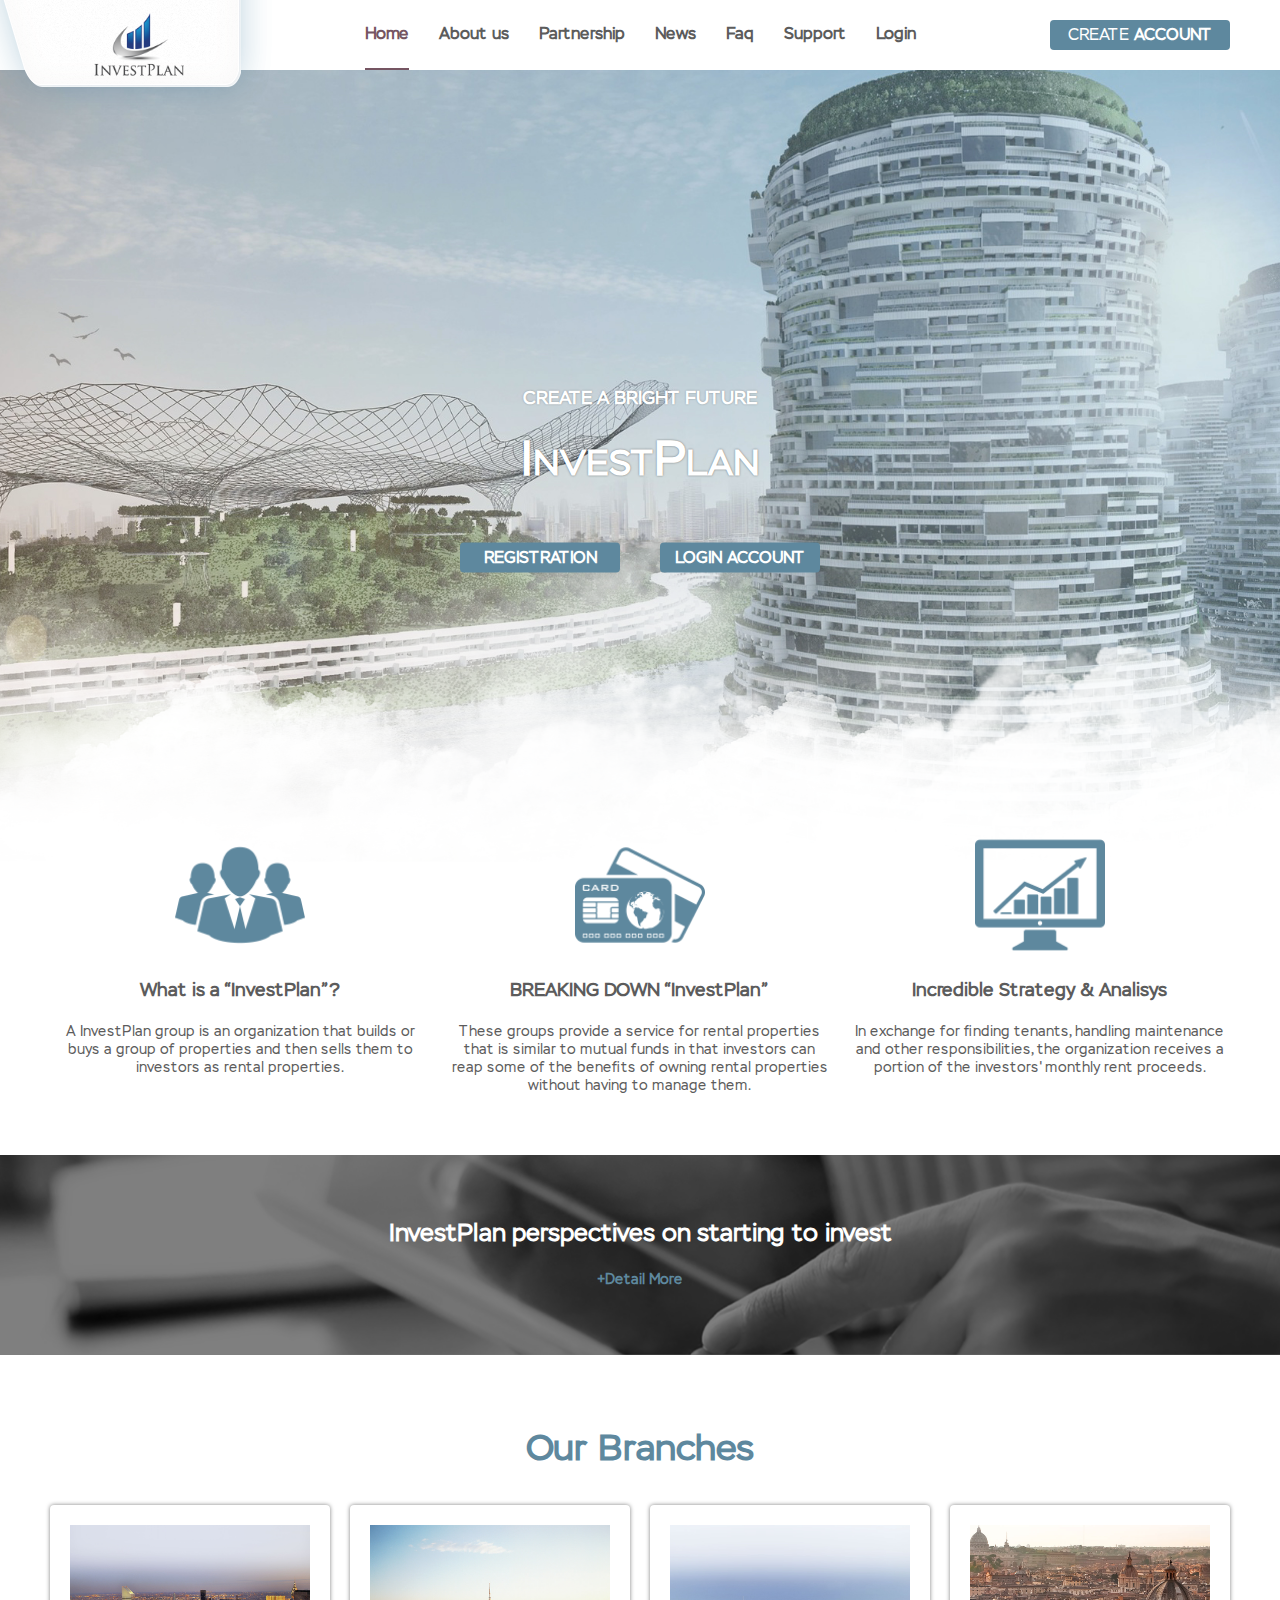
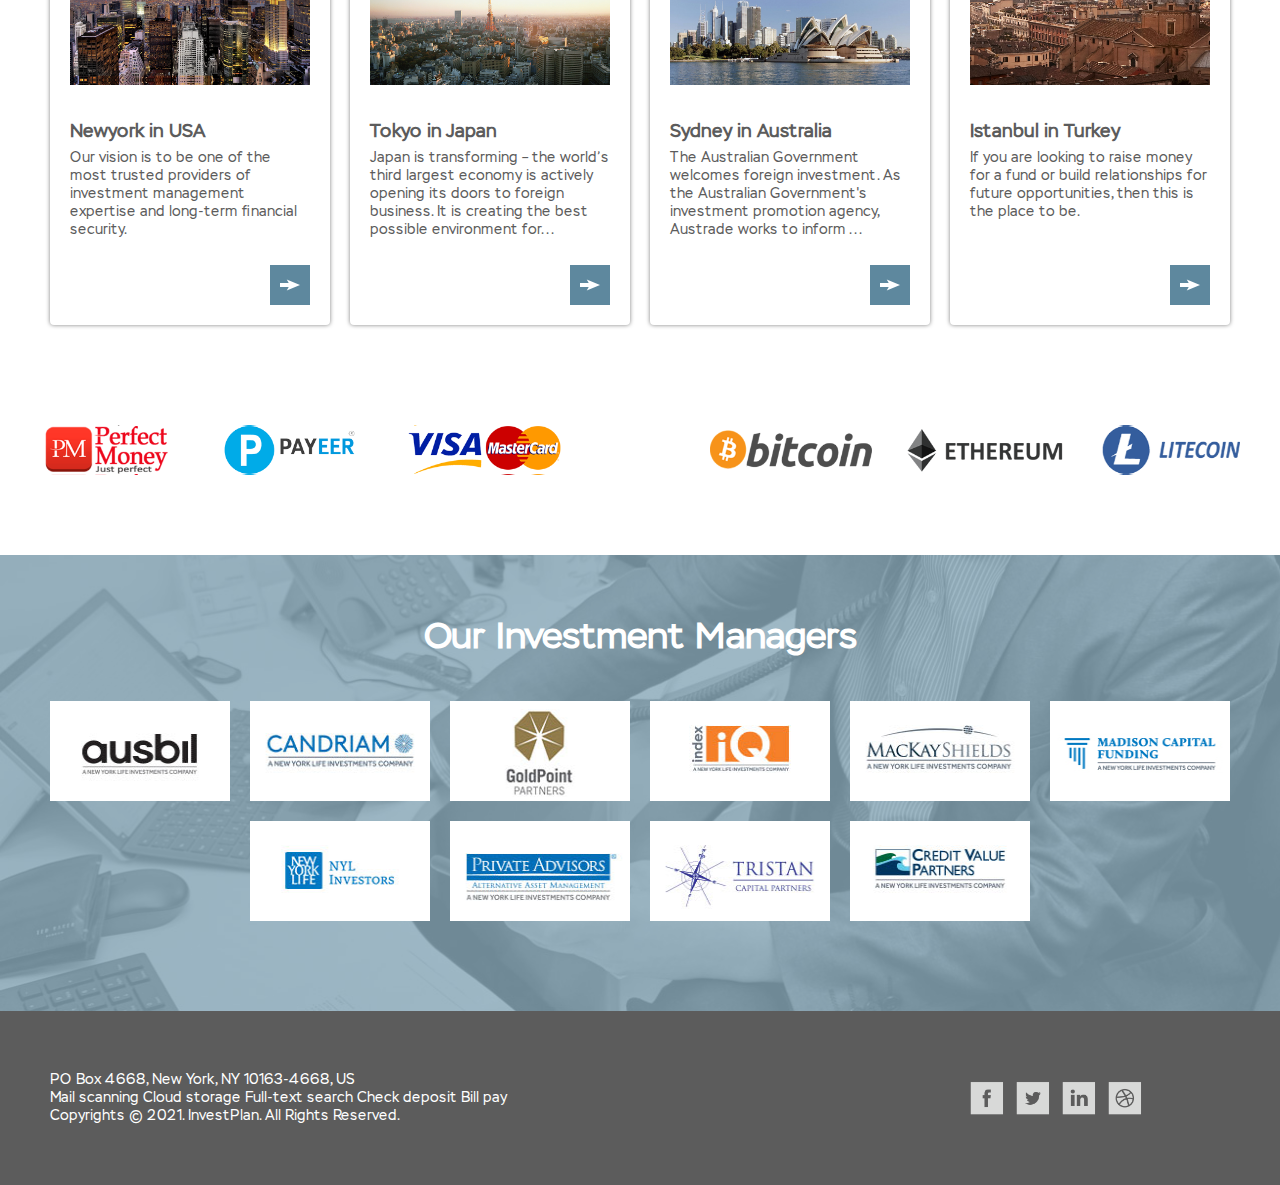
<file: index.html>
<!DOCTYPE html>
<html lang="en">
<head>
    <meta charset="UTF-8">
    <!--<meta name="viewport" content="width=device-width, initial-scale=1.0">-->
    <title>InvestPlan - main</title>
    <link rel="stylesheet" href="./css/common.css">
    <link rel="stylesheet" href="./css/index.css">
</head>
<body>
    <header>
        <div class="wrap">
            <div class="logo">
                <a href="./index.html">
                    <img src="./img/gI_124266_InvestPlan Logo.png" alt="logoImage">
                </a>
            </div>
            <nav>
                <ul>
                    <li class="active"><a href="./index.html">Home</a></li>
                    <li><a href="./about.html">About us</a></li>
                    <li><a href="./partnership.html">Partnership</a></li>
                    <li><a href="./news.html">News</a></li>
                    <li><a href="./faq.html">Faq</a></li>
                    <li><a href="./support.html">Support</a></li>
                    <li><a href="./login.html">Login</a></li>
                </ul>
            </nav>
            <div class="btn">
                <a href="./register.html">Create&nbsp;<span>Account</span></a>
            </div>
        </div>
    </header>
    <section id="sec_01">
        <div class="cloud">
            <div class="title_group">
                <p>CREATE A BRIGHT FUTURE</p>
                <h1><span>I</span>nvest<span>P</span>lan</h1>
                <ul>
                    <li><a href="">registration</a></li>
                    <li><a href="">login account</a></li>
                </ul>
            </div>
        </div>
    </section>
    <section id="sec_02">
        <div class="wrap">
            <div class="cont_box">
                <div class="img_part"></div>
                <h3>What is a “InvestPlan”?</h3>
                <p>A InvestPlan group is an organization that builds or buys a group of properties and then sells them to investors as rental properties.</p>
            </div>
            <div class="cont_box">
                <div class="img_part"></div>
                <h3>BREAKING DOWN “InvestPlan”</h3>
                <p>These groups provide a service for rental properties that is similar to mutual funds in that investors can reap some of the benefits of owning rental properties without having to manage them.</p>
            </div>
            <div class="cont_box">
                <div class="img_part"></div>
                <h3>Incredible Strategy & Analisys</h3>
                <p>In exchange for finding tenants, handling maintenance and other responsibilities, the organization receives a portion of the investors' monthly rent proceeds.</p>
            </div>
        </div>
    </section>
    <section id="sec_03">
        <div class="dark">
            <div class="table_center">
                <h2>InvestPlan perspectives on starting to invest</h2>
                <a href="#">+Detail More</a>
            </div>
        </div>
    </section>

    <section id="sec_04">
        <div class="wrap">
            <div class="title">
                <h2>our branches</h2>
            </div>
            <div class="cont">
                <div class="cont_box">
                    <div class="img_part"><div class="photo"></div></div>
                    <h3>Newyork in USA</h3>
                    <p>Our vision is to be one of the most trusted providers of investment management expertise and long-term financial security.</p>
                    <a href=""><img src="./img/arrow_right.svg" alt="링크바로가기"></a>
                </div>
                <div class="cont_box">
                    <div class="img_part"><div class="photo"></div></div>
                    <h3>Tokyo in Japan</h3>
                    <p>Japan is transforming – the world’s third largest economy is actively opening its doors to foreign business. It is creating the best possible environment for...</p>
                    <a href=""><img src="./img/arrow_right.svg" alt="링크바로가기"></a>
                </div>
                <div class="cont_box">
                    <div class="img_part"><div class="photo"></div></div>
                    <h3>Sydney in Australia</h3>
                    <p>The Australian Government welcomes foreign investment. As the Australian Government's investment promotion agency, Austrade works to inform ...</p>
                    <a href=""><img src="./img/arrow_right.svg" alt="링크바로가기"></a>
                </div>
                <div class="cont_box">
                    <div class="img_part"><div class="photo"></div></div>
                    <h3>Istanbul in Turkey</h3>
                    <p>If you are looking to raise money for a fund or build relationships for future opportunities, then this is the place to be.</p>
                    <a href=""><img src="./img/arrow_right.svg" alt="링크바로가기"></a>
                </div>
            </div>
            <div class="pay"></div>
        </div>
    </section>


    <section id="sec_05">
        <div class="blue_bg">
            <div class="wrap">
                <div class="title">
                    <h2>Our Investment Managers</h2>
                </div>
                <div class="cont">
                    <ul>
                        <li><a href="#"><img src="./img/managers/m_01.jpg" alt=""></a></li>
                        <li><a href="#"><img src="./img/managers/m_02.jpg" alt=""></a></li>
                        <li><a href="#"><img src="./img/managers/m_03.jpg" alt=""></a></li>
                        <li><a href="#"><img src="./img/managers/m_04.jpg" alt=""></a></li>
                        <li><a href="#"><img src="./img/managers/m_05.jpg" alt=""></a></li>
                        <li><a href="#"><img src="./img/managers/m_06.jpg" alt=""></a></li>
                        <li><a href="#"><img src="./img/managers/m_07.jpg" alt=""></a></li>
                        <li><a href="#"><img src="./img/managers/m_08.jpg" alt=""></a></li>
                        <li><a href="#"><img src="./img/managers/m_09.jpg" alt=""></a></li>
                        <li><a href="#"><img src="./img/managers/m_10.jpg" alt=""></a></li>
                    </ul>
                </div>
            </div>
        </div>
    </section>
    <footer>
        <div class="wrap">
            <div class="info">
                <p>PO Box 4668, New York, NY 10163-4668, US</p>
                <p>Mail scanning Cloud storage Full-text search Check deposit Bill pay</p>
                <p>Copyrights © 2021. InvestPlan. All Rights Reserved.</p>

            </div>
            <div class="sns">
                <ul>
                    <li><a href=""><img src="./img/sns/iconfinder_facebook_square_gray_107118.png" alt="facebook"></a></li>
                    <li><a href=""><img src="./img/sns/iconfinder_twitter_square_gray_107067.png" alt="twitter"></a></li>
                    <li><a href=""><img src="./img/sns/iconfinder_linkedin_square_gray_107090.png" alt="linkedin"></a></li>
                    <li><a href=""><img src="./img/sns/iconfinder_dribbble_square_gray_107127.png" alt="dribble"></a></li>
                </ul>
            </div>
        </div>
    </footer>
</body>
</html>
</file>
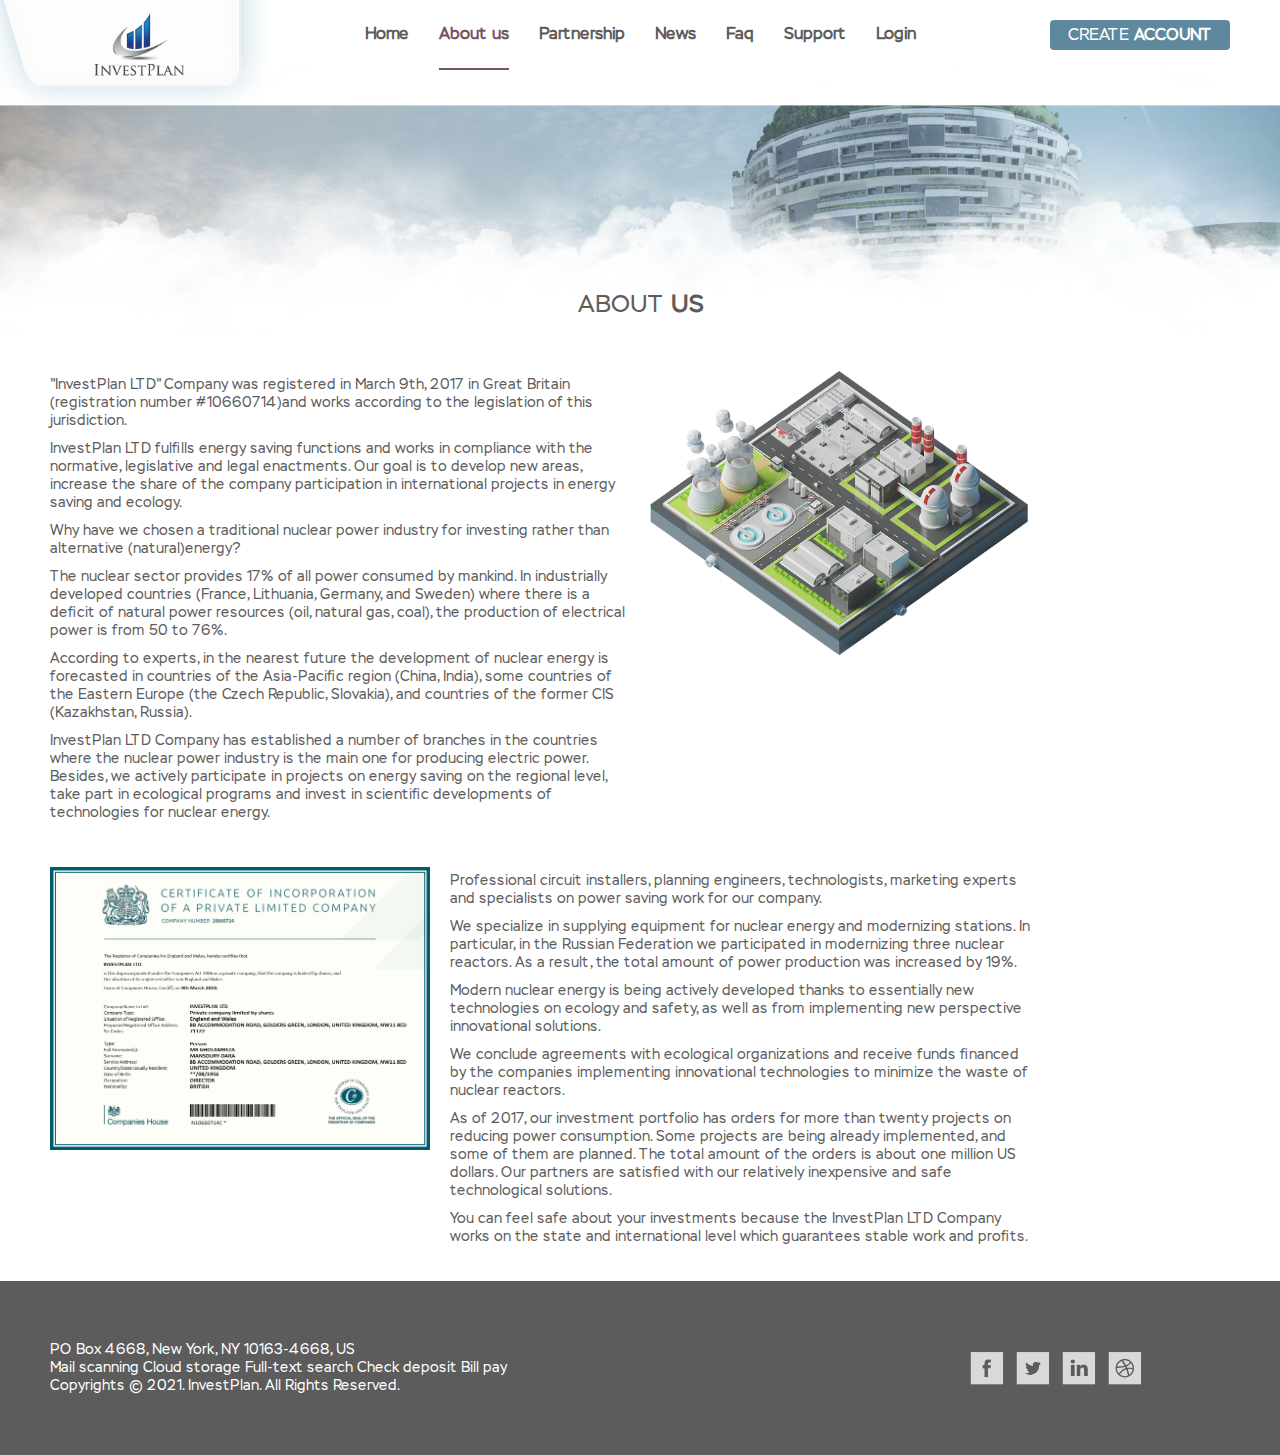
<file: about.html>
<!DOCTYPE html>
<html lang="en">
<head>
    <meta charset="UTF-8">
    <meta name="viewport" content="width=device-width, initial-scale=1.0">
    <title>InvestPlan - About</title>
    <link rel="stylesheet" href="./css/common.css">
    <link rel="stylesheet" href="./css/about.css">
</head>
<body>
    <header>
        <div class="wrap">
            <div class="logo">
                <a href="./index.html">
                    <img src="./img/gI_124266_InvestPlan Logo.png" alt="logoImage">
                </a>
            </div>
            <nav>
                <ul>
                    <li><a href="./index.html">Home</a></li>
                    <li class="active"><a href="./about.html">About us</a></li>
                    <li><a href="./partnership.html">Partnership</a></li>
                    <li><a href="./news.html">News</a></li>
                    <li><a href="./faq.html">Faq</a></li>
                    <li><a href="./support.html">Support</a></li>
                    <li><a href="./login.html">Login</a></li>
                </ul>
            </nav>
            <div class="btn">
                <a href="./register.html">Create&nbsp;<span>Account</span></a>
            </div>
        </div>
    </header>

    <section id="sub_bg">
        <div class="cloud"></div>
    </section>

    <section id="about_cont"><!--margin-top:-60px line-height 1.2-->
        <div class="wrap">
            <div class="title">
                <p>about&nbsp;<span>us</span></p>
            </div>
            <div class="content_01">
                <div class="box">
                    <p>"InvestPlan LTD" Company was registered in March 9th, 2017 in Great Britain (registration number #10660714)and works according to the legislation of this jurisdiction.</p>
                    <p>InvestPlan LTD fulfills energy saving functions and works in compliance with the normative, legislative and legal enactments. Our goal is to develop new areas, increase the share of the company participation in international projects in energy saving and ecology.</p>
                    <p>Why have we chosen a traditional nuclear power industry for investing rather than alternative (natural)energy?</p>
                    <p>The nuclear sector provides 17% of all power consumed by mankind. In industrially developed countries (France, Lithuania, Germany, and Sweden) where there is a deficit of natural power resources (oil, natural gas, coal), the production of electrical power is from 50 to 76%.</p>
                    <p>According to experts, in the nearest future the development of nuclear energy is forecasted in countries of the Asia-Pacific region (China, India), some countries of the Eastern Europe (the Czech Republic, Slovakia), and countries of the former CIS (Kazakhstan, Russia).</p>
                    <p>InvestPlan LTD Company has established a number of branches in the countries where the nuclear power industry is the main one for producing electric power. Besides, we actively participate in projects on energy saving on the regional level, take part in ecological programs and invest in scientific developments of technologies for nuclear energy.</p>
                </div>
                <div class="box">
                    <img src="./img/sub/plant.png" alt="">
                </div>
                <div class="content_02">
                    <div class="box">
                        <img src="./img/sub/certificate.png" alt="">
                    </div>
                    <div class="box">
                        <p>Professional circuit installers, planning engineers, technologists, marketing experts and specialists on power saving work for our company.</p>
                        <p>We specialize in supplying equipment for nuclear energy and modernizing stations. In particular, in the Russian Federation we participated in modernizing three nuclear reactors. As a result, the total amount of power production was increased by 19%.</p>
                        <p>Modern nuclear energy is being actively developed thanks to essentially new technologies on ecology and safety, as well as from implementing new perspective innovational solutions.</p>
                        <p>We conclude agreements with ecological organizations and receive funds financed by the companies implementing innovational technologies to minimize the waste of nuclear reactors.</p>
                        <p>As of 2017, our investment portfolio has orders for more than twenty projects on reducing power consumption. Some projects are being already implemented, and some of them are planned. The total amount of the orders is about one million US dollars. Our partners are satisfied with our relatively inexpensive and safe technological solutions.</p>
                        <p>You can feel safe about your investments because the InvestPlan LTD Company works on the state and international level which guarantees stable work and profits.</p>
                    </div>   
                </div>
            </div>
        </div>
    </section>
    <footer>
        <div class="wrap">
            <div class="info">
                <p>PO Box 4668, New York, NY 10163-4668, US</p>
                <p>Mail scanning Cloud storage Full-text search Check deposit Bill pay</p>
                <p>Copyrights © 2021. InvestPlan. All Rights Reserved.</p>

            </div>
            <div class="sns">
                <ul>
                    <li><a href=""><img src="./img/sns/iconfinder_facebook_square_gray_107118.png" alt="facebook"></a></li>
                    <li><a href=""><img src="./img/sns/iconfinder_twitter_square_gray_107067.png" alt="twitter"></a></li>
                    <li><a href=""><img src="./img/sns/iconfinder_linkedin_square_gray_107090.png" alt="linkedin"></a></li>
                    <li><a href=""><img src="./img/sns/iconfinder_dribbble_square_gray_107127.png" alt="dribble"></a></li>
                </ul>
            </div>
        </div>
    </footer>
</body>
</html>
</file>
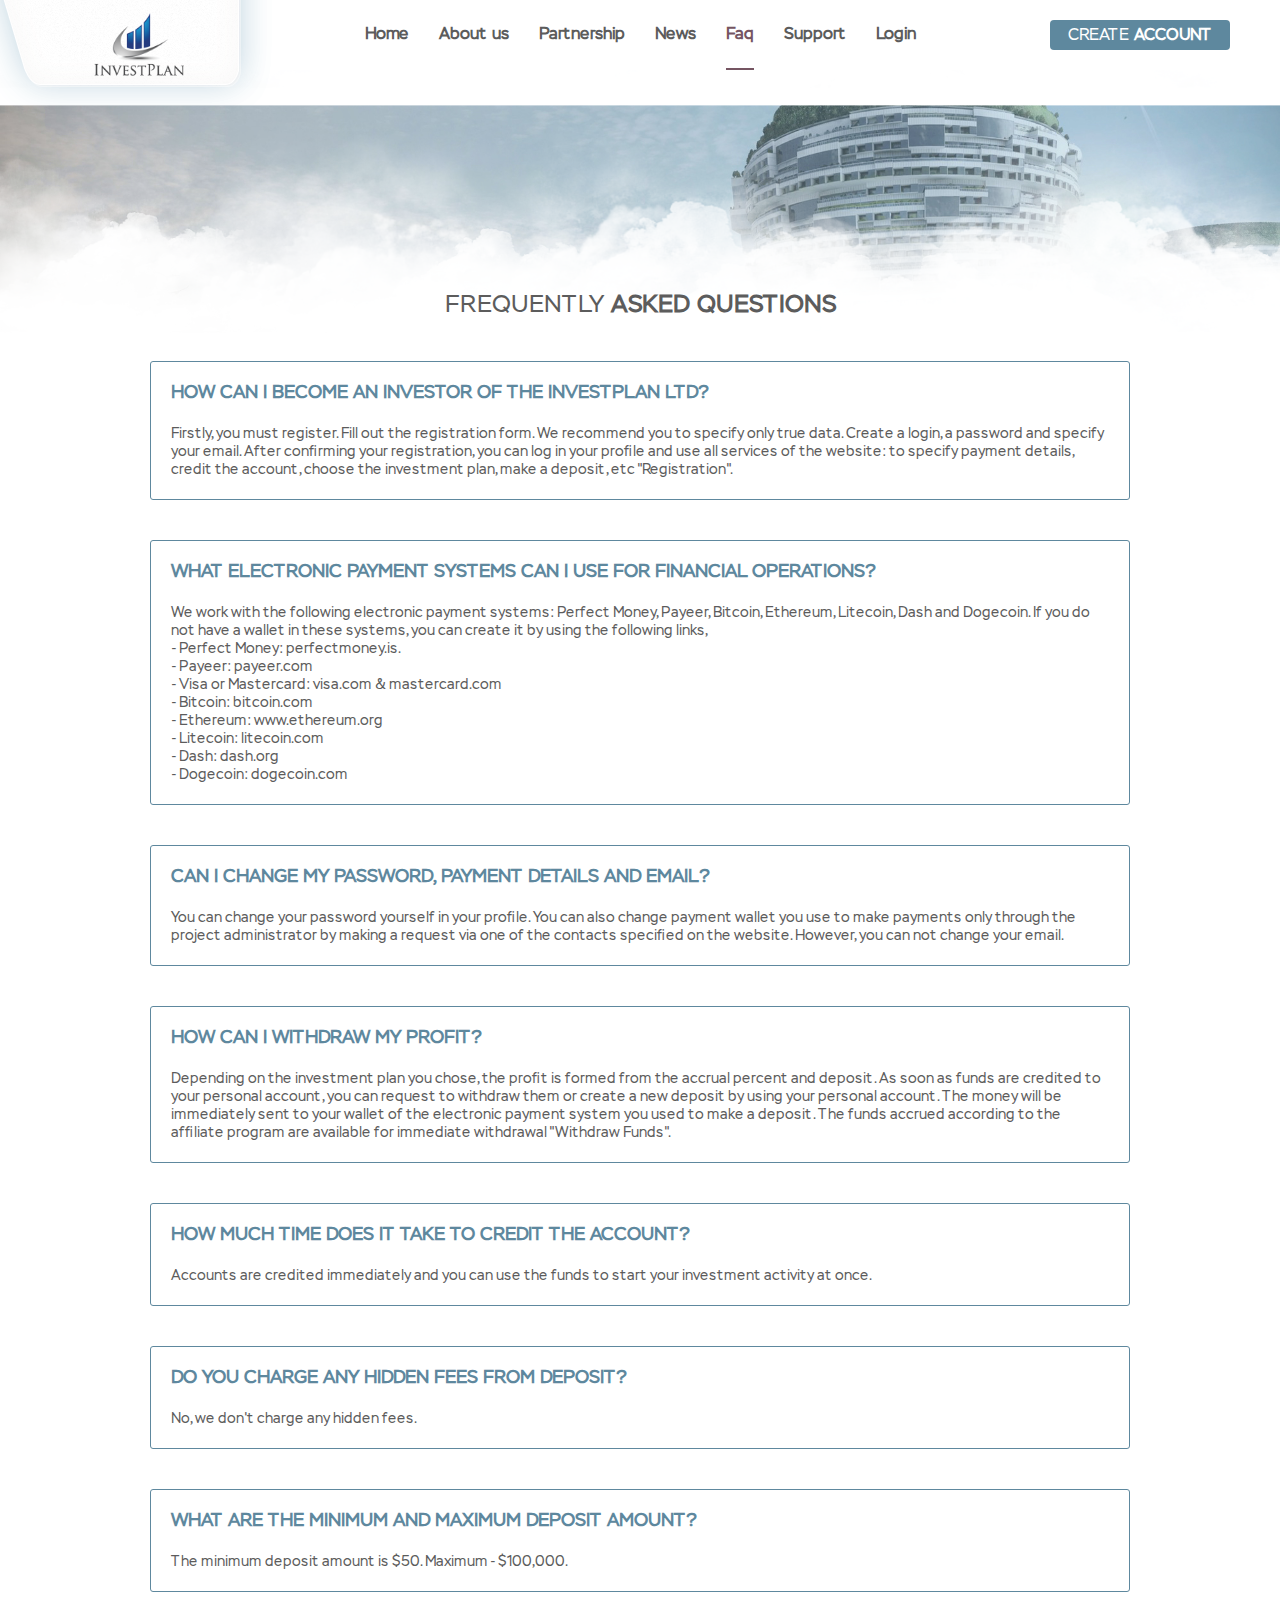
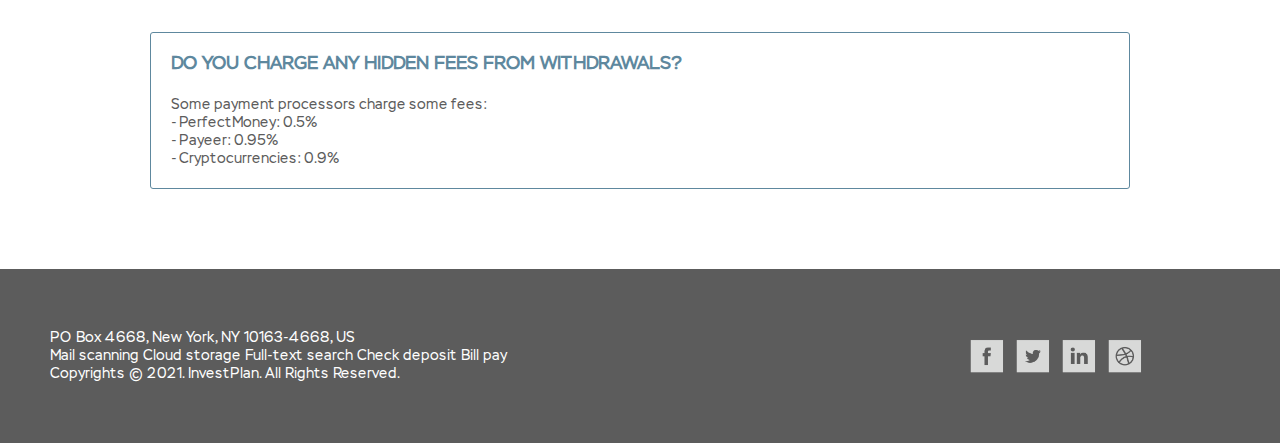
<file: faq.html>
<!DOCTYPE html>
<html lang="en">
<head>
    <meta charset="UTF-8">
    <meta name="viewport" content="width=device-width, initial-scale=1.0">
    <title>InvestPlan - Faq</title>
    <link rel="stylesheet" href="./css/common.css">
    <link rel="stylesheet" href="./css/faq.css">
</head>
<body>
    <header>
        <div class="wrap">
            <div class="logo">
                <a href="./index.html">
                    <img src="./img/gI_124266_InvestPlan Logo.png" alt="logoImage">
                </a>
            </div>
            <nav>
                <ul>
                    <li><a href="./index.html">Home</a></li>
                    <li><a href="./about.html">About us</a></li>
                    <li><a href="./partnership.html">Partnership</a></li>
                    <li><a href="./news.html">News</a></li>
                    <li class="active"><a href="./faq.html">Faq</a></li>
                    <li><a href="./support.html">Support</a></li>
                    <li><a href="./login.html">Login</a></li>
                </ul>
            </nav>
            <div class="btn">
                <a href="./register.html">Create&nbsp;<span>Account</span></a>
            </div>
        </div>
    </header>
    <section id="sub_bg">
        <div class="cloud"></div>
    </section>
    <section id="content">
        <div class="wrap">
            <div class="title">
                <p>FREQUENTLY <span>ASKED QUESTIONS</span></p>
            </div>
            <div class="cont_box">
                <div>
                    <h2>HOW CAN I BECOME AN INVESTOR OF THE INVESTPLAN LTD?</h2>
                    <p>Firstly, you must register. Fill out the registration form. We recommend you to specify only true data. Create a login, a password and specify your email. After confirming your registration, you can log in your profile and use all services of the website: to specify payment details, credit the account, choose the investment plan, make a deposit, etc "Registration".</p>
                </div>
                <div>
                    <h2>What electronic payment systems can I use for financial operations?</h2>
                    <p>We work with the following electronic payment systems: Perfect Money, Payeer, Bitcoin, Ethereum, Litecoin, Dash and Dogecoin. If you do not have a wallet in these systems, you can create it by using the following links,
                    <p>- Perfect Money: perfectmoney.is.</p>
                    <p>- Payeer: payeer.com</p>
                    <p>- Visa or Mastercard: visa.com & mastercard.com</p>
                    <p>- Bitcoin: bitcoin.com</p>
                    <p>- Ethereum: www.ethereum.org</p>
                    <p>- Litecoin: litecoin.com</p>
                    <p>- Dash: dash.org</p>
                    <p>- Dogecoin: dogecoin.com</p>
                </div>
                <div>
                    <h2>CAN I CHANGE MY PASSWORD, PAYMENT DETAILS AND EMAIL?</h2>
                    <p>You can change your password yourself in your profile. You can also change payment wallet you use to make payments only through the project administrator by making a request via one of the contacts specified on the website. However, you can not change your email.</p>
                </div>
                <div>
                    <h2>HOW CAN I WITHDRAW MY PROFIT?</h2>
                    <p>Depending on the investment plan you chose, the profit is formed from the accrual percent and deposit. As soon as funds are credited to your personal account, you can request to withdraw them or create a new deposit by using your personal account. The money will be immediately sent to your wallet of the electronic payment system you used to make a deposit. The funds accrued according to the affiliate program are available for immediate withdrawal "Withdraw Funds".</p>
                </div>
                <div>
                    <h2>HOW MUCH TIME DOES IT TAKE TO CREDIT THE ACCOUNT?</h2>
                    <p>Accounts are credited immediately and you can use the funds to start your investment activity at once.</p>
                </div>
                <div>
                    <h2>DO YOU CHARGE ANY HIDDEN FEES FROM DEPOSIT?</h2>
                    <p>No, we don't charge any hidden fees.</p>
                </div>
                <div>
                    <h2>WHAT ARE THE MINIMUM AND MAXIMUM DEPOSIT AMOUNT?</h2>
                    <p>The minimum deposit amount is $50. Maximum - $100,000.</p>
                </div>
                <div>
                    <h2>DO YOU CHARGE ANY HIDDEN FEES FROM WITHDRAWALS?</h2>
                    <p>Some payment processors charge some fees:
                    <p>- PerfectMoney: 0.5%</p>
                    <p>- Payeer: 0.95%</p>
                    <p>- Cryptocurrencies: 0.9%</p>
                </div>
            </div>
        </div>
    </section>
    <footer>
        <div class="wrap">
            <div class="info">
                <p>PO Box 4668, New York, NY 10163-4668, US</p>
                <p>Mail scanning Cloud storage Full-text search Check deposit Bill pay</p>
                <p>Copyrights © 2021. InvestPlan. All Rights Reserved.</p>

            </div>
            <div class="sns">
                <ul>
                    <li><a href=""><img src="./img/sns/iconfinder_facebook_square_gray_107118.png" alt="facebook"></a></li>
                    <li><a href=""><img src="./img/sns/iconfinder_twitter_square_gray_107067.png" alt="twitter"></a></li>
                    <li><a href=""><img src="./img/sns/iconfinder_linkedin_square_gray_107090.png" alt="linkedin"></a></li>
                    <li><a href=""><img src="./img/sns/iconfinder_dribbble_square_gray_107127.png" alt="dribble"></a></li>
                </ul>
            </div>
        </div>
    </footer>
</body>
</html>
</file>
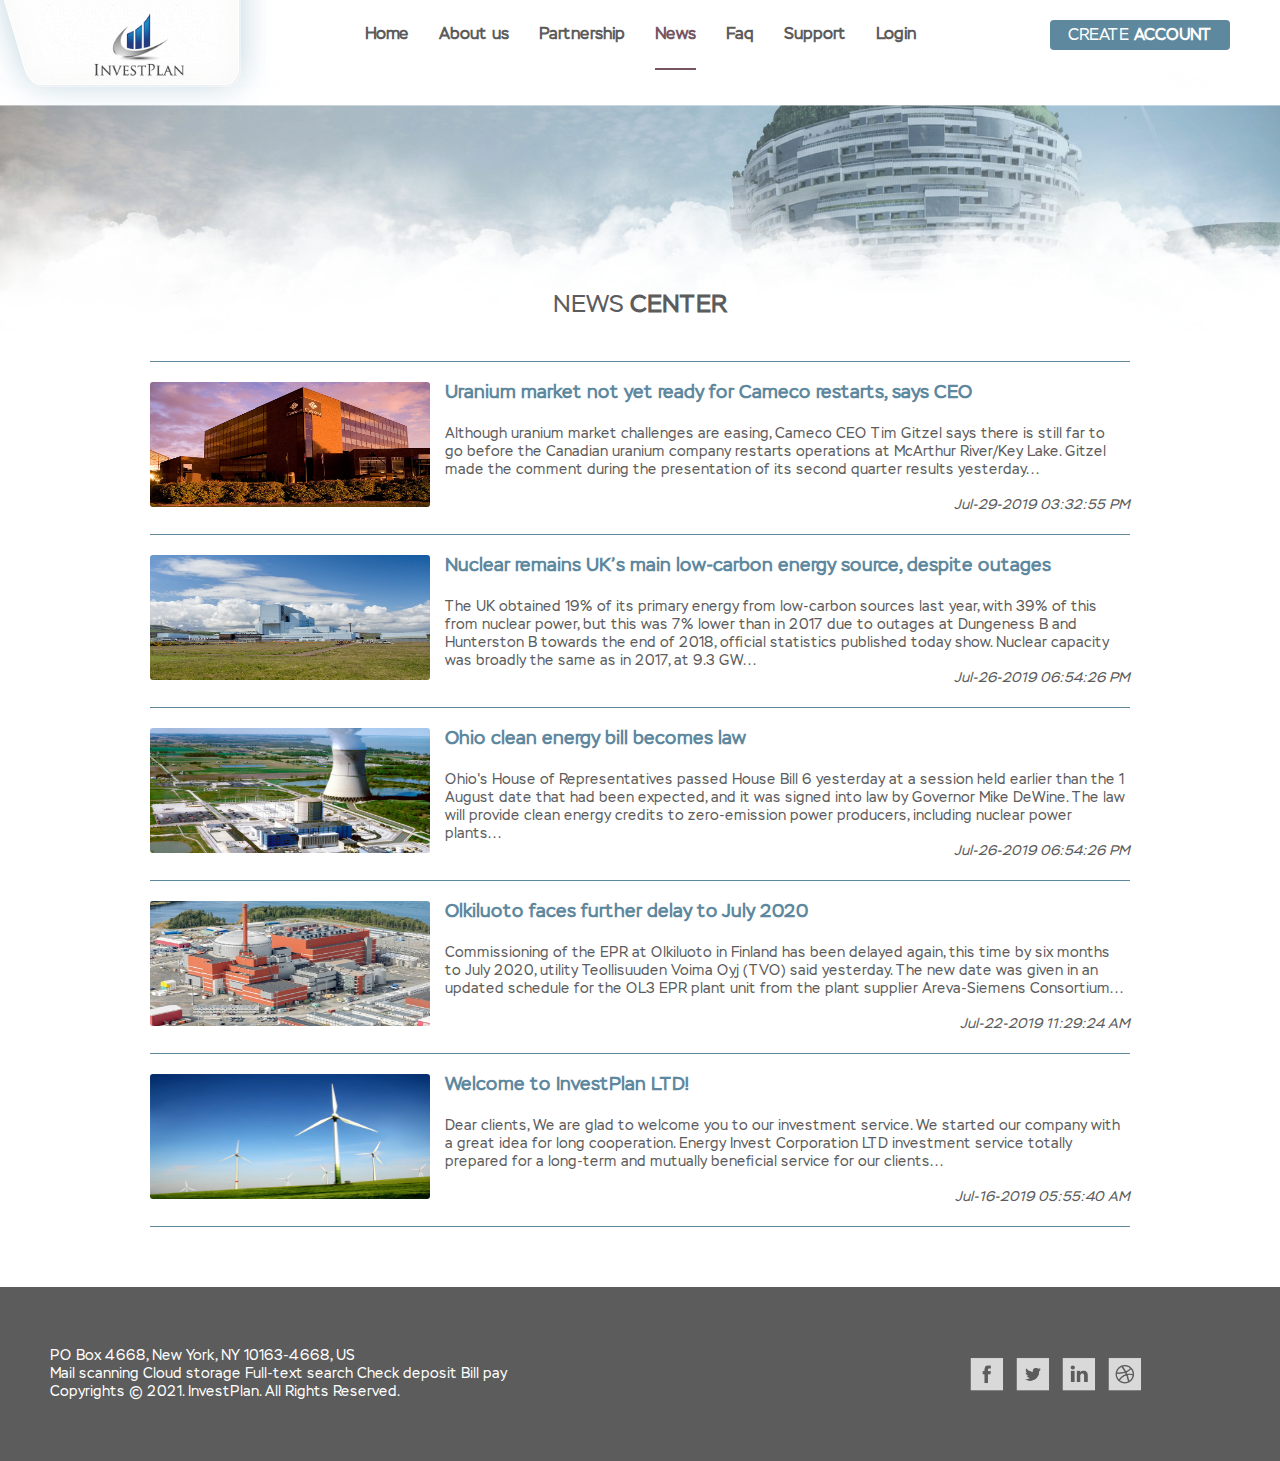
<file: new.html>
<!DOCTYPE html>
<html lang="en">
<head>
    <meta charset="UTF-8">
    <meta name="viewport" content="width=device-width, initial-scale=1.0">
    <title>InvestPlan - Newscenter</title>
    <link rel="stylesheet" href="./css/common.css">
    <link rel="stylesheet" href="./css/newscenter.css">
</head>
<body>
    <header>
        <div class="wrap">
            <div class="logo">
                <a href="./index.html">
                    <img src="./img/gI_124266_InvestPlan Logo.png" alt="logoImage">
                </a>
            </div>
            <nav>
                <ul>
                    <li><a href="./index.html">Home</a></li>
                    <li><a href="./about.html">About us</a></li>
                    <li><a href="./partnership.html">Partnership</a></li>
                    <li class="active"><a href="./news.html">News</a></li>
                    <li><a href="./faq.html">Faq</a></li>
                    <li><a href="./support.html">Support</a></li>
                    <li><a href="./login.html">Login</a></li>
                </ul>
            </nav>
            <div class="btn">
                <a href="./register.html">Create&nbsp;<span>Account</span></a>
            </div>
        </div>
    </header>
    <section id="sub_bg">
        <div class="cloud"></div>
    </section>
    <section id="content">
        <div class="wrap">
            <div class="title">
                <p>NEWS <span>CENTER</span></p>
            </div>
            <div class="cont">
                <div class="cont_box">
                    <div class="img_part">
                        <img src="./img/sub/news_01.jpg" alt="newscenter">
                    </div>
                    <div class="txt_part">
                        <h3>Uranium market not yet ready for Cameco restarts, says CEO</h3>
                        <p>Although uranium market challenges are easing, Cameco CEO Tim Gitzel says there is still far to go before the Canadian uranium company restarts operations at McArthur River/Key Lake. Gitzel made the comment during the presentation of its second quarter results yesterday...</p>
                        <span>Jul-29-2019 03:32:55 PM</span>
                    </div>    
                </div>
            </div>
            <div class="cont">
                <div class="cont_box">
                    <div class="img_part">
                        <img src="./img/sub/news_02.jpg" alt="newscenter">
                    </div>
                    <div class="txt_part">
                        <h3>Nuclear remains UK’s main low-carbon energy source, despite outages</h3>
                        <p>The UK obtained 19% of its primary energy from low-carbon sources last year, with 39% of this from nuclear power, but this was 7% lower than in 2017 due to outages at Dungeness B and Hunterston B towards the end of 2018, official statistics published today show. Nuclear capacity was broadly the same as in 2017, at 9.3 GW...</p>
                        <span>Jul-26-2019 06:54:26 PM</span>
                    </div>    
                </div>
            </div>
            <div class="cont">
                <div class="cont_box">
                    <div class="img_part">
                        <img src="./img/sub/news_03.jpg" alt="newscenter">
                    </div>
                    <div class="txt_part">
                        <h3>Ohio clean energy bill becomes law</h3>
                        <p>Ohio's House of Representatives passed House Bill 6 yesterday at a session held earlier than the 1 August date that had been expected, and it was signed into law by Governor Mike DeWine. The law will provide clean energy credits to zero-emission power producers, including nuclear power plants...</p>
                        <span>Jul-26-2019 06:54:26 PM</span>
                    </div>    
                </div>
            </div>
            <div class="cont">
                <div class="cont_box">
                    <div class="img_part">
                        <img src="./img/sub/news_04.jpg" alt="newscenter">
                    </div>
                    <div class="txt_part">
                        <h3>Olkiluoto faces further delay to July 2020</h3>
                        <p>Commissioning of the EPR at Olkiluoto in Finland has been delayed again, this time by six months to July 2020, utility Teollisuuden Voima Oyj (TVO) said yesterday. The new date was given in an updated schedule for the OL3 EPR plant unit from the plant supplier Areva-Siemens Consortium...</p>
                        <span>Jul-22-2019 11:29:24 AM</span>
                    </div>    
                </div>
            </div>
            <div class="cont">
                <div class="cont_box">
                    <div class="img_part">
                        <img src="./img/sub/news_05.jpg" alt="newscenter">
                    </div>
                    <div class="txt_part">
                        <h3>Welcome to InvestPlan LTD!</h3>
                        <p>Dear clients, We are glad to welcome you to our investment service. We started our company with a great idea for long cooperation. Energy Invest Corporation LTD investment service totally prepared for a long-term and mutually beneficial service for our clients...</p>
                        <span>Jul-16-2019 05:55:40 AM</span>
                    </div>    
                </div>
            </div>
        </div>
    </section>
    <footer>
        <div class="wrap">
            <div class="info">
                <p>PO Box 4668, New York, NY 10163-4668, US</p>
                <p>Mail scanning Cloud storage Full-text search Check deposit Bill pay</p>
                <p>Copyrights © 2021. InvestPlan. All Rights Reserved.</p>

            </div>
            <div class="sns">
                <ul>
                    <li><a href=""><img src="./img/sns/iconfinder_facebook_square_gray_107118.png" alt="facebook"></a></li>
                    <li><a href=""><img src="./img/sns/iconfinder_twitter_square_gray_107067.png" alt="twitter"></a></li>
                    <li><a href=""><img src="./img/sns/iconfinder_linkedin_square_gray_107090.png" alt="linkedin"></a></li>
                    <li><a href=""><img src="./img/sns/iconfinder_dribbble_square_gray_107127.png" alt="dribble"></a></li>
                </ul>
            </div>
        </div>
    </footer>
</body>
</html>
</file>
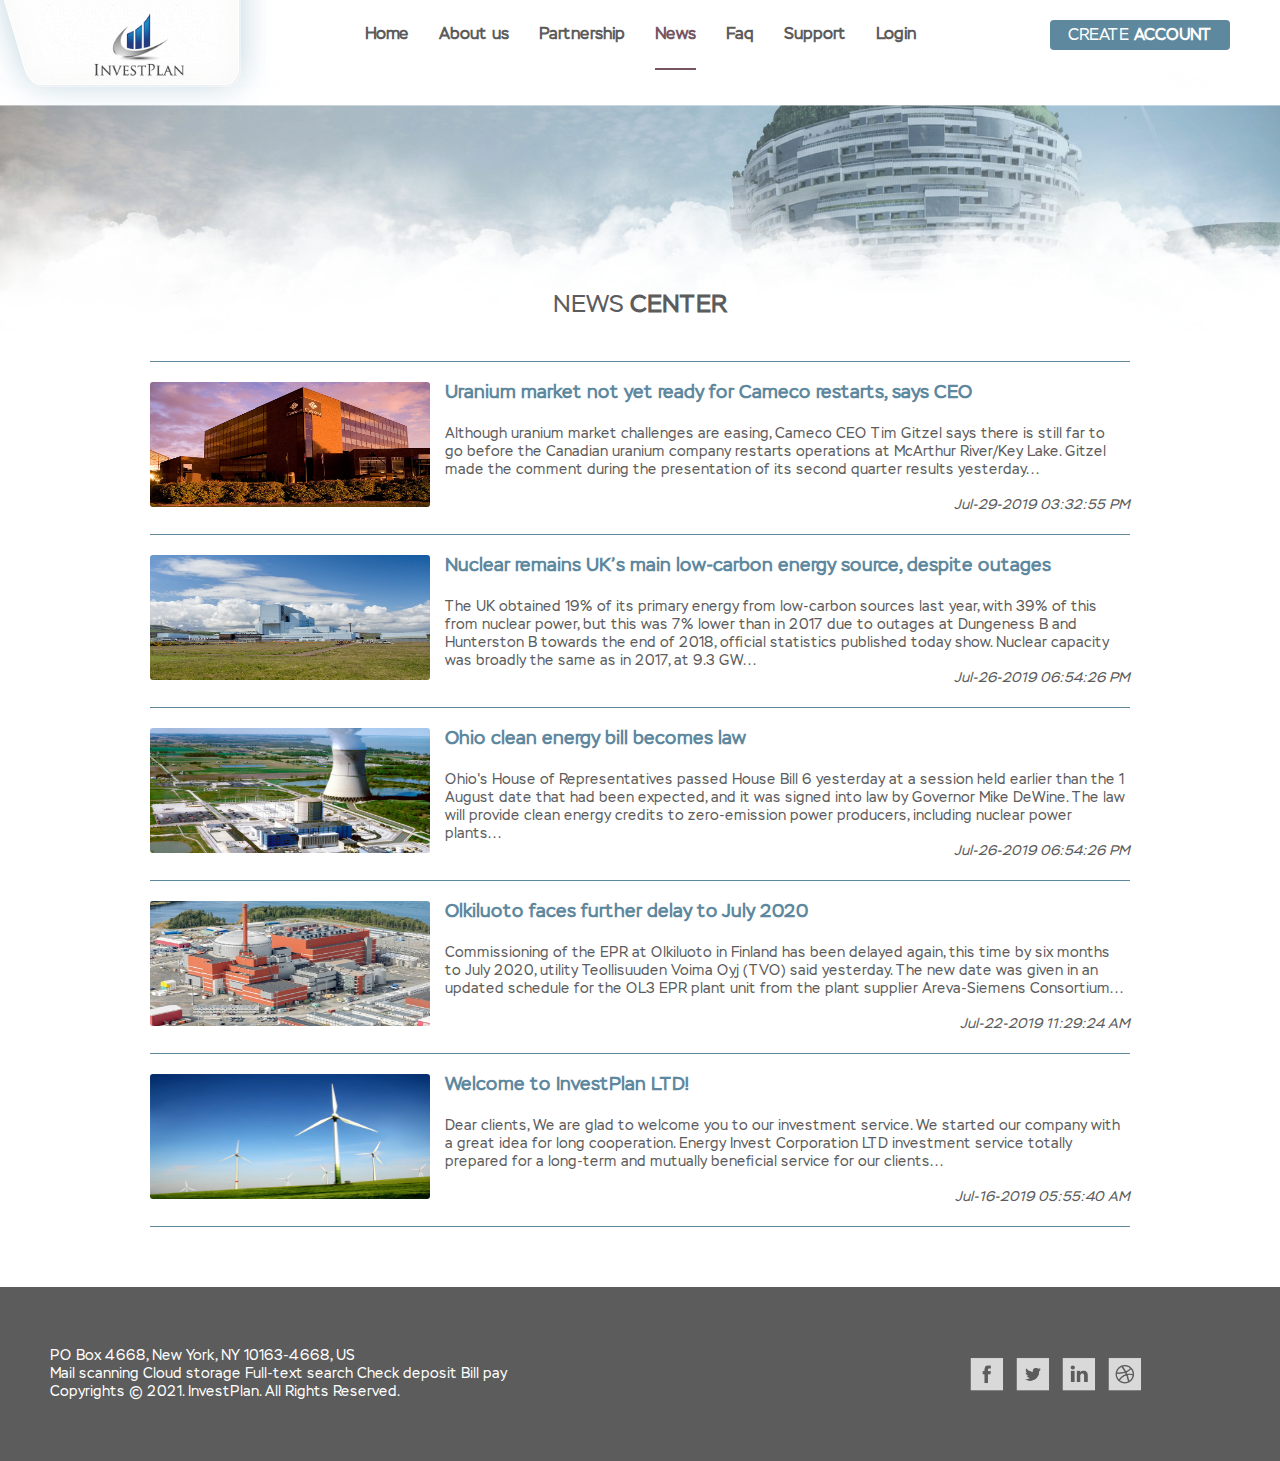
<file: news.html>
<!DOCTYPE html>
<html lang="en">
<head>
    <meta charset="UTF-8">
    <meta name="viewport" content="width=device-width, initial-scale=1.0">
    <title>InvestPlan - Newscenter</title>
    <link rel="stylesheet" href="./css/common.css">
    <link rel="stylesheet" href="./css/newscenter.css">
</head>
<body>
    <header>
        <div class="wrap">
            <div class="logo">
                <a href="./index.html">
                    <img src="./img/gI_124266_InvestPlan Logo.png" alt="logoImage">
                </a>
            </div>
            <nav>
                <ul>
                    <li><a href="./index.html">Home</a></li>
                    <li><a href="./about.html">About us</a></li>
                    <li><a href="./partnership.html">Partnership</a></li>
                    <li class="active"><a href="./news.html">News</a></li>
                    <li><a href="./faq.html">Faq</a></li>
                    <li><a href="./support.html">Support</a></li>
                    <li><a href="./login.html">Login</a></li>
                </ul>
            </nav>
            <div class="btn">
                <a href="./register.html">Create&nbsp;<span>Account</span></a>
            </div>
        </div>
    </header>
    <section id="sub_bg">
        <div class="cloud"></div>
    </section>
    <section id="content">
        <div class="wrap">
            <div class="title">
                <p>NEWS <span>CENTER</span></p>
            </div>
            <div class="cont">
                <div class="cont_box">
                    <div class="img_part">
                        <img src="./img/sub/news_01.jpg" alt="newscenter">
                    </div>
                    <div class="txt_part">
                        <h3>Uranium market not yet ready for Cameco restarts, says CEO</h3>
                        <p>Although uranium market challenges are easing, Cameco CEO Tim Gitzel says there is still far to go before the Canadian uranium company restarts operations at McArthur River/Key Lake. Gitzel made the comment during the presentation of its second quarter results yesterday...</p>
                        <span>Jul-29-2019 03:32:55 PM</span>
                    </div>    
                </div>
            </div>
            <div class="cont">
                <div class="cont_box">
                    <div class="img_part">
                        <img src="./img/sub/news_02.jpg" alt="newscenter">
                    </div>
                    <div class="txt_part">
                        <h3>Nuclear remains UK’s main low-carbon energy source, despite outages</h3>
                        <p>The UK obtained 19% of its primary energy from low-carbon sources last year, with 39% of this from nuclear power, but this was 7% lower than in 2017 due to outages at Dungeness B and Hunterston B towards the end of 2018, official statistics published today show. Nuclear capacity was broadly the same as in 2017, at 9.3 GW...</p>
                        <span>Jul-26-2019 06:54:26 PM</span>
                    </div>    
                </div>
            </div>
            <div class="cont">
                <div class="cont_box">
                    <div class="img_part">
                        <img src="./img/sub/news_03.jpg" alt="newscenter">
                    </div>
                    <div class="txt_part">
                        <h3>Ohio clean energy bill becomes law</h3>
                        <p>Ohio's House of Representatives passed House Bill 6 yesterday at a session held earlier than the 1 August date that had been expected, and it was signed into law by Governor Mike DeWine. The law will provide clean energy credits to zero-emission power producers, including nuclear power plants...</p>
                        <span>Jul-26-2019 06:54:26 PM</span>
                    </div>    
                </div>
            </div>
            <div class="cont">
                <div class="cont_box">
                    <div class="img_part">
                        <img src="./img/sub/news_04.jpg" alt="newscenter">
                    </div>
                    <div class="txt_part">
                        <h3>Olkiluoto faces further delay to July 2020</h3>
                        <p>Commissioning of the EPR at Olkiluoto in Finland has been delayed again, this time by six months to July 2020, utility Teollisuuden Voima Oyj (TVO) said yesterday. The new date was given in an updated schedule for the OL3 EPR plant unit from the plant supplier Areva-Siemens Consortium...</p>
                        <span>Jul-22-2019 11:29:24 AM</span>
                    </div>    
                </div>
            </div>
            <div class="cont">
                <div class="cont_box">
                    <div class="img_part">
                        <img src="./img/sub/news_05.jpg" alt="newscenter">
                    </div>
                    <div class="txt_part">
                        <h3>Welcome to InvestPlan LTD!</h3>
                        <p>Dear clients, We are glad to welcome you to our investment service. We started our company with a great idea for long cooperation. Energy Invest Corporation LTD investment service totally prepared for a long-term and mutually beneficial service for our clients...</p>
                        <span>Jul-16-2019 05:55:40 AM</span>
                    </div>    
                </div>
            </div>
        </div>
    </section>
    <footer>
        <div class="wrap">
            <div class="info">
                <p>PO Box 4668, New York, NY 10163-4668, US</p>
                <p>Mail scanning Cloud storage Full-text search Check deposit Bill pay</p>
                <p>Copyrights © 2021. InvestPlan. All Rights Reserved.</p>

            </div>
            <div class="sns">
                <ul>
                    <li><a href=""><img src="./img/sns/iconfinder_facebook_square_gray_107118.png" alt="facebook"></a></li>
                    <li><a href=""><img src="./img/sns/iconfinder_twitter_square_gray_107067.png" alt="twitter"></a></li>
                    <li><a href=""><img src="./img/sns/iconfinder_linkedin_square_gray_107090.png" alt="linkedin"></a></li>
                    <li><a href=""><img src="./img/sns/iconfinder_dribbble_square_gray_107127.png" alt="dribble"></a></li>
                </ul>
            </div>
        </div>
    </footer>
</body>
</html>
</file>
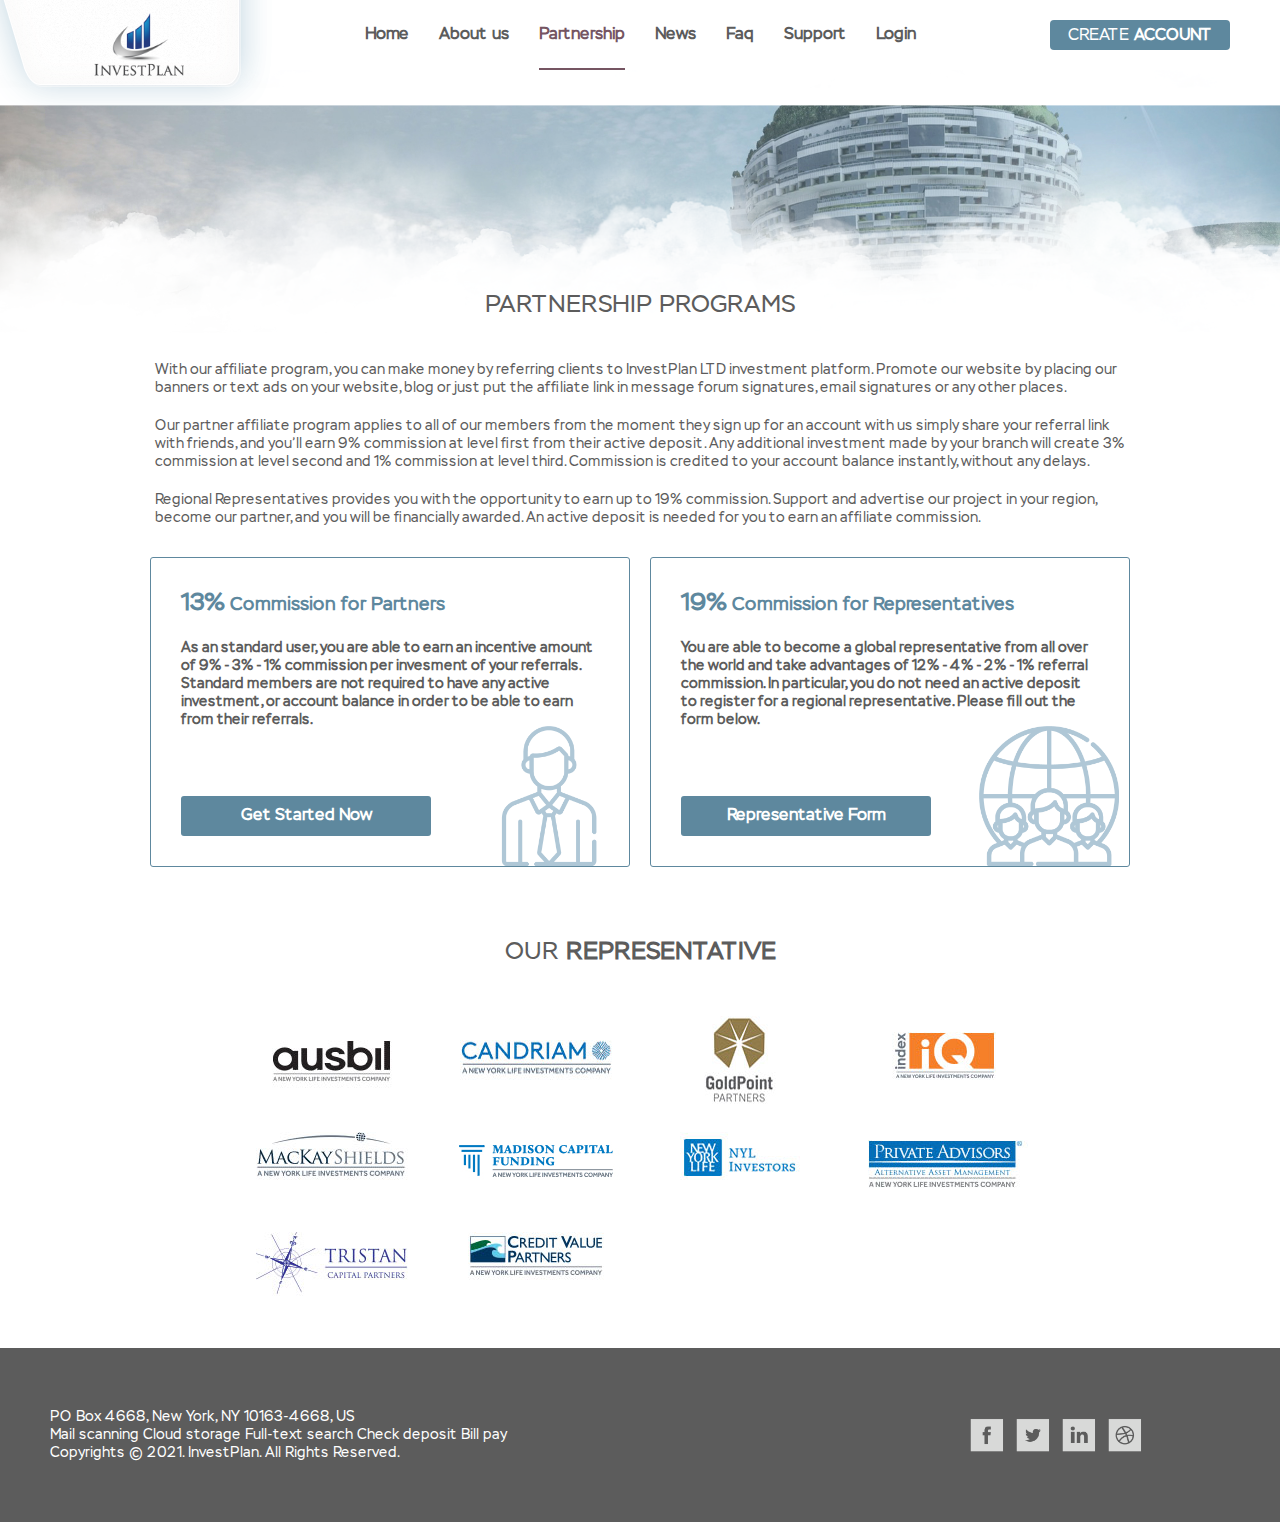
<file: partnership.html>
<!DOCTYPE html>
<html lang="en">
<head>
    <meta charset="UTF-8">
    <meta name="viewport" content="width=device-width, initial-scale=1.0">
    <title>InvestPlan - Partnership</title>
    <link rel="stylesheet" href="./css/common.css">
    <link rel="stylesheet" href="./css/partnership.css">
</head>
<body>
    <header>
        <div class="wrap">
            <div class="logo">
                <a href="./index.html">
                    <img src="./img/gI_124266_InvestPlan Logo.png" alt="logoImage">
                </a>
            </div>
            <nav>
                <ul>
                    <li><a href="./index.html">Home</a></li>
                    <li><a href="./about.html">About us</a></li>
                    <li class="active"><a href="./partnership.html">Partnership</a></li>
                    <li><a href="./news.html">News</a></li>
                    <li><a href="./faq.html">Faq</a></li>
                    <li><a href="./support.html">Support</a></li>
                    <li><a href="./login.html">Login</a></li>
                </ul>
            </nav>
            <div class="btn">
                <a href="./register.html">Create&nbsp;<span>Account</span></a>
            </div>
        </div>
    </header>
    <section id="sub_bg">
        <div class="cloud"></div>
    </section>
    <section id="content">
        <div class="wrap">
            <div class="title">
                <p>partnership programs</p>
            </div>
            <div class="txt_box">
                <p>With our affiliate program, you can make money by referring clients to InvestPlan LTD investment platform. Promote our website by placing our banners or text ads on your website, blog or just put the affiliate link in message forum signatures, email signatures or any other places.</p>
                <p>Our partner affiliate program applies to all of our members from the moment they sign up for an account with us simply share your referral link with friends, and you’ll earn 9% commission at level first from their active deposit. Any additional investment made by your branch will create 3% commission at level second and 1% commission at level third. Commission is credited to your account balance instantly, without any delays.</p>
                <p>Regional Representatives provides you with the opportunity to earn up to 19% commission. Support and advertise our project in your region, become our partner, and you will be financially awarded. An active deposit is needed for you to earn an affiliate commission.</p>
            </div>
            <div class="cont_box">
                <div>
                    <h3><span>13%</span> Commission for Partners</h3>
                    <p>As an standard user, you are able to earn an incentive amount of 9% - 3% - 1% commission per invesment of your referrals. Standard members are not required to have any active investment, or account balance in order to be able to earn from their referrals.</p>
                    <div class="btn">
                        <a href="#"><p>Get Started Now</p></a>
                    </div>
                    <div class="img_part">
                        <img src="./img/sub/partner.png" alt="">
                    </div>
                </div>
                <div>
                    <h3><span>19%</span> Commission for Representatives</h3>
                    <p>You are able to become a global representative from all over the world and take advantages of 12% - 4% - 2% - 1% referral commission. In particular, you do not need an active deposit to register for a regional representative. Please fill out the form below.</p>
                    <div class="btn">
                        <a href="#"><p>Representative Form</p></a>
                    </div>
                    <div class="img_part">
                        <img src="./img/sub/representative.png" alt="">
                    </div>
                </div>
            </div>
            <div class="link">
                <div class="title">
                    <p>Our <span>Representative</span></p>
                </div>
                <ul>
                    <li><img src="./img/managers/m_01.jpg" alt=""></li>
                    <li><img src="./img/managers/m_02.jpg" alt=""></li>
                    <li><img src="./img/managers/m_03.jpg" alt=""></li>
                    <li><img src="./img/managers/m_04.jpg" alt=""></li>
                    <li><img src="./img/managers/m_05.jpg" alt=""></li>
                    <li><img src="./img/managers/m_06.jpg" alt=""></li>
                    <li><img src="./img/managers/m_07.jpg" alt=""></li>
                    <li><img src="./img/managers/m_08.jpg" alt=""></li>
                    <li><img src="./img/managers/m_09.jpg" alt=""></li>
                    <li><img src="./img/managers/m_10.jpg" alt=""></li>
                </ul>
            </div>
        </div>
    </section>
    <footer>
        <div class="wrap">
            <div class="info">
                <p>PO Box 4668, New York, NY 10163-4668, US</p>
                <p>Mail scanning Cloud storage Full-text search Check deposit Bill pay</p>
                <p>Copyrights © 2021. InvestPlan. All Rights Reserved.</p>

            </div>
            <div class="sns">
                <ul>
                    <li><a href=""><img src="./img/sns/iconfinder_facebook_square_gray_107118.png" alt="facebook"></a></li>
                    <li><a href=""><img src="./img/sns/iconfinder_twitter_square_gray_107067.png" alt="twitter"></a></li>
                    <li><a href=""><img src="./img/sns/iconfinder_linkedin_square_gray_107090.png" alt="linkedin"></a></li>
                    <li><a href=""><img src="./img/sns/iconfinder_dribbble_square_gray_107127.png" alt="dribble"></a></li>
                </ul>
            </div>
        </div>
    </footer>
</body>
</html>
</file>
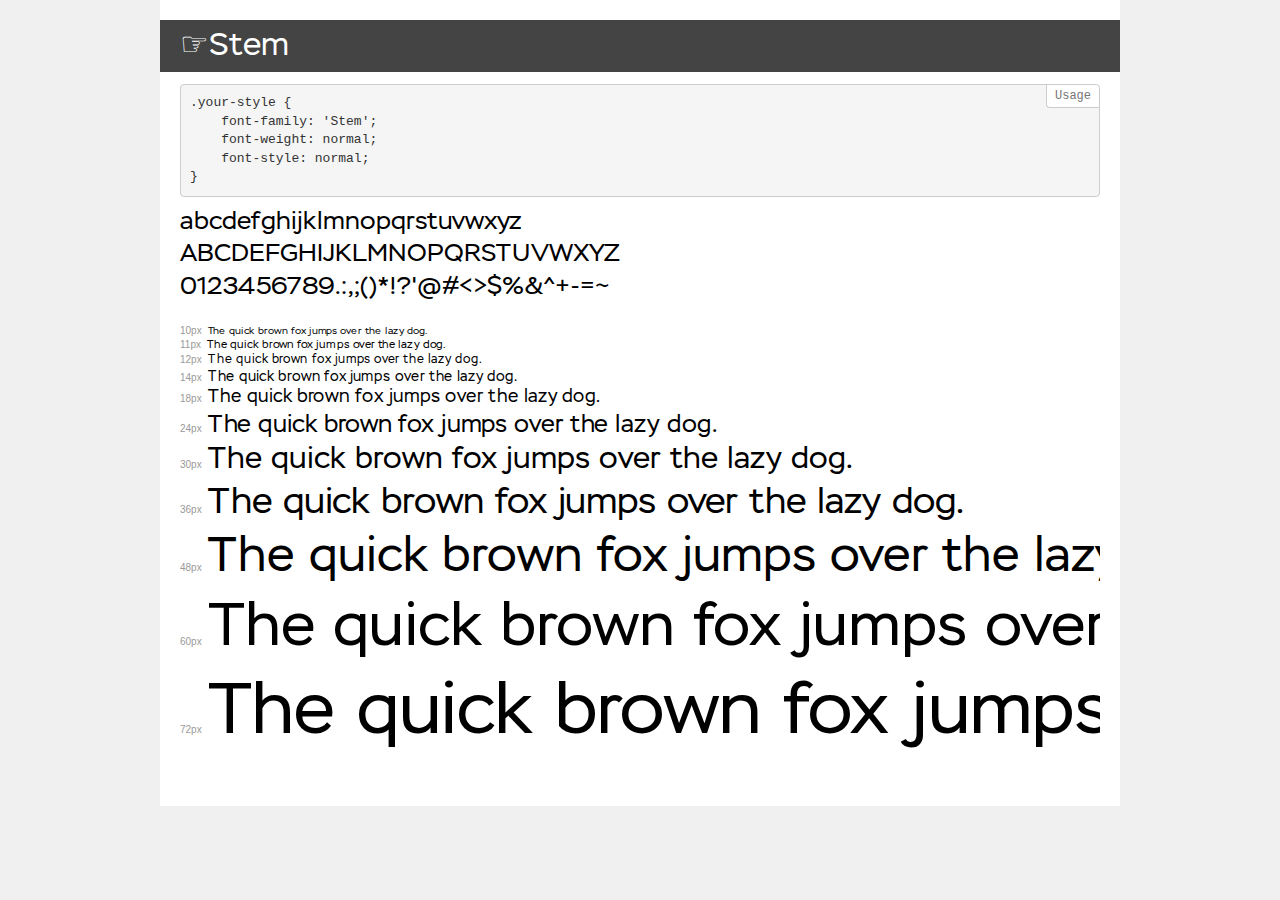
<file: fonts/demo.html>
<!DOCTYPE html>
<html lang="en">
<head>
    <meta charset="utf-8">
    <meta http-equiv="X-UA-Compatible" content="IE=edge">
    <meta name="viewport" content="width=device-width, initial-scale=1">
    <meta name="robots" content="noindex, noarchive">
    <meta name="format-detection" content="telephone=no">
    <title>Transfonter demo</title>
    <link href="stylesheet.css" rel="stylesheet">
    <style>
        /*
        http://meyerweb.com/eric/tools/css/reset/
        v2.0 | 20110126
        License: none (public domain)
        */
        html, body, div, span, applet, object, iframe,
        h1, h2, h3, h4, h5, h6, p, blockquote, pre,
        a, abbr, acronym, address, big, cite, code,
        del, dfn, em, img, ins, kbd, q, s, samp,
        small, strike, strong, sub, sup, tt, var,
        b, u, i, center,
        dl, dt, dd, ol, ul, li,
        fieldset, form, label, legend,
        table, caption, tbody, tfoot, thead, tr, th, td,
        article, aside, canvas, details, embed,
        figure, figcaption, footer, header, hgroup,
        menu, nav, output, ruby, section, summary,
        time, mark, audio, video {
            margin: 0;
            padding: 0;
            border: 0;
            font-size: 100%;
            font: inherit;
            vertical-align: baseline;
        }
        /* HTML5 display-role reset for older browsers */
        article, aside, details, figcaption, figure,
        footer, header, hgroup, menu, nav, section {
            display: block;
        }
        body {
            line-height: 1;
        }
        ol, ul {
            list-style: none;
        }
        blockquote, q {
            quotes: none;
        }
        blockquote:before, blockquote:after,
        q:before, q:after {
            content: '';
            content: none;
        }
        table {
            border-collapse: collapse;
            border-spacing: 0;
        }
        /* demo styles */
        body {
            background: #f0f0f0;
            color: #000;
        }
        .page {
            background: #fff;
            width: 920px;
            margin: 0 auto;
            padding: 20px 20px 0 20px;
            overflow: hidden;
        }
        .font-container {
            overflow-x: auto;
            overflow-y: hidden;
            margin-bottom: 40px;
            line-height: 1.3;
            white-space: nowrap;
            padding-bottom: 5px;
        }
        h1 {
            position: relative;
            background: #444;
            font-size: 32px;
            color: #fff;
            padding: 10px 20px;
            margin: 0 -20px 12px -20px;
        }
        .letters {
            font-size: 25px;
            margin-bottom: 20px;
        }
        .s10:before {
            content: '10px';
        }
        .s11:before {
            content: '11px';
        }
        .s12:before {
            content: '12px';
        }
        .s14:before {
            content: '14px';
        }
        .s18:before {
            content: '18px';
        }
        .s24:before {
            content: '24px';
        }
        .s30:before {
            content: '30px';
        }
        .s36:before {
            content: '36px';
        }
        .s48:before {
            content: '48px';
        }
        .s60:before {
            content: '60px';
        }
        .s72:before {
            content: '72px';
        }
        .s10:before, .s11:before, .s12:before, .s14:before,
        .s18:before, .s24:before, .s30:before, .s36:before,
        .s48:before, .s60:before, .s72:before {
            font-family: Arial, sans-serif;
            font-size: 10px;
            font-weight: normal;
            font-style: normal;
            color: #999;
            padding-right: 6px;
        }
        pre {
            display: block;
            position: relative;
            padding: 9px;
            margin: 0 0 10px;
            font-family: Monaco, Menlo, Consolas, "Courier New", monospace;
            font-size: 13px;
            line-height: 1.428571429;
            color: #333;
            font-weight: normal;
            font-style: normal;
            background-color: #f5f5f5;
            border: 1px solid #ccc;
            overflow-x: auto;
            border-radius: 4px;
        }
        pre:after {
            display: block;
            position: absolute;
            right: 0;
            top: 0;
            content: 'Usage';
            line-height: 1;
            padding: 5px 8px;
            font-size: 12px;
            color: #767676;
            background-color: #fff;
            border: 1px solid #ccc;
            border-right: none;
            border-top: none;
            border-radius: 0 4px 0 4px;
            z-index: 10;
        }
        /* responsive */
        @media (max-width: 959px) {
            .page {
                width: auto;
                margin: 0;
            }
        }
    </style>
</head>
<body>
<div class="page">
    <div class="demo">
        <h1 style="font-family: 'Stem'; font-weight: normal; font-style: normal;">☞Stem</h1>
        <pre>.your-style {
    font-family: 'Stem';
    font-weight: normal;
    font-style: normal;
}</pre>
        <div class="font-container" style="font-family: 'Stem'; font-weight: normal; font-style: normal;">
            <p class="letters">
                abcdefghijklmnopqrstuvwxyz<br>
ABCDEFGHIJKLMNOPQRSTUVWXYZ<br>
                0123456789.:,;()*!?'@#<>$%&^+-=~
            </p>
            <p class="s10" style="font-size: 10px;">The quick brown fox jumps over the lazy dog.</p>
            <p class="s11" style="font-size: 11px;">The quick brown fox jumps over the lazy dog.</p>
            <p class="s12" style="font-size: 12px;">The quick brown fox jumps over the lazy dog.</p>
            <p class="s14" style="font-size: 14px;">The quick brown fox jumps over the lazy dog.</p>
            <p class="s18" style="font-size: 18px;">The quick brown fox jumps over the lazy dog.</p>
            <p class="s24" style="font-size: 24px;">The quick brown fox jumps over the lazy dog.</p>
            <p class="s30" style="font-size: 30px;">The quick brown fox jumps over the lazy dog.</p>
            <p class="s36" style="font-size: 36px;">The quick brown fox jumps over the lazy dog.</p>
            <p class="s48" style="font-size: 48px;">The quick brown fox jumps over the lazy dog.</p>
            <p class="s60" style="font-size: 60px;">The quick brown fox jumps over the lazy dog.</p>
            <p class="s72" style="font-size: 72px;">The quick brown fox jumps over the lazy dog.</p>
        </div>
    </div>
</div>
</body>
</html>
</file>
<file: css/common.css>
@charset "utf-8";
@font-face {
    font-family: 'Stem';
    src: url('../fonts/Stem-Regular.eot');
    src: url('../fonts/Stem-Regular.eot?#iefix') format('embedded-opentype'),
        url('../fonts/Stem-Regular.woff2') format('woff2'),
        url('../fonts/Stem-Regular.woff') format('woff'),
        url('../fonts/Stem-Regular.ttf') format('truetype'),
        url('../fonts/Stem-Regular.svg#Stem-Regular') format('svg');
    font-weight: normal;
    font-style: normal;
    font-display: swap;
}


*{-webkit-box-sizing: border-box; -moz-box-sizing: border-box; box-sizing: border-box; font-family: 'Stem';}
html, body{margin: 0; padding: 0;}
header, section, article, aside, main, nav, footer{display: block;}
header:after, section:after, article:after, aside:after, main:after, nav:after, footer:after{display: block;}
h1, h2, h3, h4, h5, h6, p{margin: 0;}
ul, ol{margin: 0; padding: 0; list-style: none;}
a{text-decoration: none;}
.clear{clear: both;}


/*header part CSS*/
header{height: 70px; background-color: #ffffff;}
header .wrap{width: 1200px; height: 100%; margin: 0 auto; padding: 0 10px; position: relative; background: #ffffff;}
header .wrap .logo{position: absolute; top:0; left:-70px; width: 302px; height: 115px; background-image: url(../img/logo-img1.png); background-repeat: no-repeat; background-position: 50% 50%; z-index: 1;}
header .wrap .logo a{display: block; height: 100%; position: relative; z-index: 1;}
header .wrap .logo a img{position: absolute; top:0; left:50%; transform:translateX(-30%); height: 90px;}

header .wrap nav{text-align: center; font-size: 0;}
header .wrap nav ul{}
header .wrap nav ul li{display: inline-block; margin: 0 15px;}
header .wrap nav ul li a{display: block; line-height: 70px; font-size: 16px; color:#5c5c5c; font-weight: bold; position: relative;}

header .wrap nav ul li a:after{content:""; width: 100%; height: 2px; background-color: transparent; position: absolute; left:0; bottom:0;}

header .wrap nav ul li.active a, header .wrap nav ul li:hover a{color:#755562;}
header .wrap nav ul li.active a:after, header .wrap nav ul li:hover a:after{background-color: #755562;}

header .wrap .btn{position: absolute; top:0; right:10px; padding: 20px 0;}
header .wrap .btn a{width: 180px; height: 30px; display: block; line-height: 30px; text-align: center; border-radius:4px; background-color: #5e889e; color:#fff; font-size: 16px; text-transform: uppercase; padding-top: 1px;}
header .wrap .btn a span{font-weight: bold;}



/*footer part CSS*/
footer{background-color: #5c5c5c; height: 100%;}
footer .wrap{width: 1200px; margin: 0 auto; padding: 60px 10px; position: relative;}
footer .wrap .info{font-size: 14px; color: #ffffff;}

footer .wrap .sns{}
footer .wrap .sns ul{position: absolute; right: 0%; top: 50%; transform: translate(-50%, -50%); font-size: 0;}
footer .wrap .sns ul li{display: inline-block;}
footer .wrap .sns ul li a{}
footer .wrap .sns ul li a img{height: 36px; padding: 0 5px;}






/*subpage_top part CSS*/
#sub_bg{height: 280px; background-image: url(../img/header-bg.jpg); background-size: cover; background-position: 50% 0%;}

#sub_bg .cloud{width: 100%; height: 100%; background-image: url(../img/cloud.png); background-size: 140%; background-position: 0 100%; animation:moveCloud 120s infinite;}

@keyframes moveCloud{
    0%{background-position: 0 105%;}
    50%{background-position: 100% 105%;}
    100%{background-position: 0 105%;}
}
</file>
<file: css/index.css>
@charset "utf-8";

/*#sec_01*/
#sec_01{width: 100%; height: 820px; background-image: url(../img/header-bg.jpg); background-size: cover; background-position: 50% 50%; position: relative;}
#sec_01 .cloud{width: 100%; height: 100%; background-image: url(../img/cloud.png); background-position: 0 100%; background-size: auto 400px; background-repeat: no-repeat; animation: moveCloud 120s infinite;}

@keyframes moveCloud{
    0%{background-position: 0 100%;}
    50%{background-position: 100% 100%;}
    100%{background-position: 0 100%;}
}

#sec_01 .cloud .title_group{position: absolute; top: 50%; left: 50%; transform: translate(-50%, -50%); text-transform: uppercase; text-align: center;}
#sec_01 .cloud .title_group p{font-size: 18px; color: #ffffff; font-weight: bold; padding-bottom: 20px; text-shadow: 0 0 2px rgba(0,0,0,0.3);}
#sec_01 .cloud .title_group h1{font-size: 36px; color: #ffffff; padding-bottom: 50px; text-shadow: 0 0 2px rgba(0,0,0,0.5);}
#sec_01 .cloud .title_group h1 span{font-size: 48px; color: #ffffff;}

#sec_01 .cloud .title_group ul{font-size: 0;}
#sec_01 .cloud .title_group ul li{display: inline-block; background-color: #5e889e; border-radius: 4px; width: 160px; height: 30px; margin: 0 20px;}
#sec_01 .cloud .title_group ul li a{display: block;  line-height: 30px; font-weight: bold; color: #ffffff; text-transform: uppercase; font-size: 16px; padding-top: 1px;}
#sec_01 .cloud .title_group ul li:hover a{background-color: #999999; color: #755562; font-weight: bold; border-radius: 4px;}



/*#sec_02*/
#sec_02{text-align: center; margin-top: -60px; padding-bottom: 40px; position: relative;}
#sec_02 .wrap{width: 1200px; font-size: 0; margin: 0 auto;}
#sec_02 .wrap .cont_box{display: inline-block; width: calc((100% / 3) - 20px); margin: 0 10px; font-size: 16px; vertical-align: top; padding-bottom: 20px;}

#sec_02 .wrap .cont_box .img_part{height: 130px; background-size: contain; background-repeat: no-repeat; padding-bottom: 28px; background-position: 50% 50%;}
#sec_02 .wrap .cont_box:nth-child(1) .img_part{background-image: url(../img/if_vector_65_02_473778.png);}
#sec_02 .wrap .cont_box:nth-child(2) .img_part{background-image: url(../img/if_vector_65_07_473788.png);}
#sec_02 .wrap .cont_box:nth-child(3) .img_part{background-image: url(../img/if_vector_65_14_473802.png);}

#sec_02 .wrap .cont_box h3{font-size: 18px; color: #5c5c5c; padding-top: 20px;}
#sec_02 .wrap .cont_box p{font-size: 14px; color: #5c5c5c; padding-top: 20px;}



/*#sec_03*/
#sec_03{width: 100%; height: 200px; background-image: url(../img/Investment-Performance-Banner-650.jpg); background-position: 0% 100%; background-size: cover;}
#sec_03 .dark{width: 100%; height: 100%; background-color: rgba(0,0,0,0.5); display: table;}
#sec_03 .dark .table_center{display: table-cell; text-align: center; vertical-align: middle;}
#sec_03 .dark .table_center h2{font-size: 24px; color: #ffffff; font-weight: bold; padding-bottom: 20px;}
#sec_03 .dark .table_center a{font-size: 14px; color: #5e889e; font-weight: bold;}



/*#sec_04
#sec_04{background-image: url(../img/main2-bg.png), url(../img/main3-bg.png); background-repeat: no-repeat; background-position: 50% 50%; background-size: cover;}
#sec_04 .wrap{width: 1200px; height: 100%; padding: 80px 0; margin: 0 auto;}
#sec_04 .wrap .title{text-align: center; font-size: 36px; color: #5e889e; padding-bottom: 40px;}

#sec_04 .wrap .content{font-size: 0;}
#sec_04 .wrap .content .cont_box{width: 280px; height: 420px; margin: 0 10px; display: inline-block; vertical-align: top; background-color: #ffffff; padding: 20px; border-radius: 3px; box-shadow: 2px 2px 10px rgba(0,0,0,0.3); position: relative;}

#sec_04 .wrap .content .cont_box .scale{width: 240px; height: 160px; padding-bottom: 40px; overflow: hidden;}
#sec_04 .wrap .content .cont_box .scale img{width: 240px; height: 160px; padding-bottom: 40px; transform:scale(1); transition:transform 0.5s linear;}
#sec_04 .wrap .content .cont_box .scale:hover img{transform:scale(1.1);}

#sec_04 .wrap .content .cont_box .txt_box h3{font-size: 18px; color: #5c5c5c; padding-bottom: 10px;}
#sec_04 .wrap .content .cont_box .txt_box p{font-size: 14px; color: #5c5c5c;}

#sec_04 .wrap .content .cont_box .arrow img{background-image: url(../img/arrow_right.png); width: 40px; height: 40px; position: absolute; bottom: 20px; right: 20px;}

#sec_04 .wrap .link{padding: 80px 0; width: 1200px; height: 50px;}
#sec_04 .wrap .link img{width: 1200px; height: 50px;}*/



#sec_04{height: 800px;
    background-image: url(../img/main2-bg.png), url(../img/main1-bg.png); background-repeat: no-repeat;
    background-size: cover;
    background-attachment: fixed;
    background-position: 0 50%, 100% 50%;
}
#sec_04 .wrap{width: 1200px; /*height는 아직모름*/ margin: 0 auto; padding: 80px 0;}
#sec_04 .wrap .title{padding-bottom: 40px;}
#sec_04 .wrap .title h2{font-size: 36px; line-height: 30px; color: #5e889e; text-align: center; text-transform: capitalize;}

#sec_04 .wrap .cont{font-size: 0; padding-bottom: 80px;}
#sec_04 .wrap .cont .cont_box{width: calc(25% - 20px); height: 420px; background-color: #fff; border-radius: 4px; box-shadow: 0 0 4px rgba(0,0,0,0.5); display: inline-block; vertical-align: top; margin: 0 10px 20px; font-size: 16px; padding: 20px; position: relative;}
#sec_04 .wrap .cont .cont_box .img_part{
    /*width: 100%; 꼭 적지 않아도 됨*/
    height: 160px;
    overflow: hidden;/*이미지가 넘쳐 흐르지 않음!!!!*/
}
#sec_04 .wrap .cont .cont_box .img_part .photo{width: 100%; height: 100%; background-size: cover; background-position: 50% 50%; transition: transform 0.5s;}
#sec_04 .wrap .cont .cont_box:nth-child(1) .img_part .photo{background-image: url(../img/invest-01.jpg);}
#sec_04 .wrap .cont .cont_box:nth-child(2) .img_part .photo{background-image: url(../img/invest-02.jpg);}
#sec_04 .wrap .cont .cont_box:nth-child(3) .img_part .photo{background-image: url(../img/invest-03.jpg);}
#sec_04 .wrap .cont .cont_box:nth-child(4) .img_part .photo{background-image: url(../img/invest-04.jpg);}

#sec_04 .wrap .cont .cont_box:hover .img_part .photo{transform: scale(1.1);}

#sec_04 .wrap .cont .cont_box h3{font-size: 18px; color: #5c5c5c; padding-top: 40px; line-height: 14px; padding-bottom: 10px;}
#sec_04 .wrap .cont .cont_box p{font-size: 14px; color: #5c5c5c;}
#sec_04 .wrap .cont .cont_box a{position: absolute; bottom: 20px; right: 20px;}
#sec_04 .wrap .cont .cont_box a img{display: block;}

#sec_04 .wrap .pay{height: 50px; background-image: url(../img/paysys-icon.png); background-position: 50% 50%; background-size: contain;}







/*#sec_05
#sec_05{background-image: url(../img/quick-enquiry.jpg); text-align: center; background-position: 0 100%; background-size: cover;}
#sec_05 .dark{background-color: rgba(94, 136, 158, 0.6); height: auto; padding-bottom: 80px;}
#sec_05 .dark .wrap{width: 1200px; height: auto; margin: 0 auto;}
#sec_05 .dark .wrap .title{font-size: 36px; color: #fff; padding: 60px 0 40px; text-align: center;}
#sec_05 .dark .wrap ul{font-size: 0; height: 220px;}
#sec_05 .dark .wrap ul li{display: inline-block; margin: 0 auto; text-align: center; margin-left: 10px;}
#sec_05 .dark .wrap ul li a{}
#sec_05 .dark .wrap ul li a img{margin-bottom: 10px;}*/

#sec_05{background-size: cover; background-position: 0% 100%; background-image: url(../img/quick-enquiry.jpg); text-align: center;}
#sec_05 .blue_bg{width: 100%; height: 100%; padding: 60px 0 80px; background-color: rgba(94, 136, 158, 0.6);}
#sec_05 .blue_bg .wrap{width: 1200px; margin: 0 auto;}
#sec_05 .blue_bg .wrap .title{}
#sec_05 .blue_bg .wrap .title h2{font-size: 36px; color: #ffffff; padding-bottom: 30px;}

#sec_05 .blue_bg .wrap .cont{}
#sec_05 .blue_bg .wrap .cont ul{font-size: 0;}
#sec_05 .blue_bg .wrap .cont ul li{display: inline-block;}
#sec_05 .blue_bg .wrap .cont ul li a{}
#sec_05 .blue_bg .wrap .cont ul li a img{width: 180px; height: 100px; margin: 10px;}
</file>
<file: css/about.css>
@charset "utf-8";


#about_cont{margin-top: -60px;}
#about_cont .wrap{width: 1200px; height: 100%; margin: 0 auto;}
#about_cont .wrap .title{font-size: 24px; color: #5c5c5c; text-transform: uppercase; text-align: center; padding-bottom: 40px;}
#about_cont .wrap .title p{}
#about_cont .wrap .title p span{font-weight: bold;}
#about_cont .wrap .content_01{width: 1200px; height: auto; font-size: 0;}
#about_cont .wrap .content_01 .box{width: 580px; display: inline-block; vertical-align: top; margin: 10px;}
#about_cont .wrap .content_01 .box p{font-size: 14px; color: #5c5c5c; padding: 5px 0; word-break: keep-all;}
#about_cont .wrap .content_01 .box:nth-child(2) img{height: 285px; display: block;}

#about_cont .wrap .content_02{padding: 20px 0;}
#about_cont .wrap .content_02 .box:nth-child(1){width: 380px;}
#about_cont .wrap .content_02 .box:nth-child(1) img{width: 380px; display: block;}
/*
#about_cont .wrap .cont_box_01{}
#about_cont .wrap .cont_box_01 .txt_cont{float: left; font-size: 14px; color: #5c5c5c; width: 580px;}
#about_cont .wrap .cont_box_01 .txt_cont p{}
#about_cont .wrap .cont_box_01 .img_cont{width: 280px; height: 280px; background-color: #ff00aa; float: right;}
</file>
<file: css/faq.css>
@charset "utf-8";

#content{padding-bottom: 40px; margin-top: -60px;}
#content .wrap{width: 1200px; height: auto; margin: 0 auto; padding: 0 10px;}
#content .wrap .title{font-size: 24px; color: #5c5c5c; text-transform: uppercase; text-align: center; padding-bottom: 40px;}
#content .wrap .title p{}
#content .wrap .title p span{font-weight: bold;}

#content .wrap .cont_box{width: 1000px; padding: 0 10px; color: #5c5c5c; margin: 0 auto;}
#content .wrap .cont_box div{border: 1px solid #5e889e; padding: 20px; border-radius: 3px; margin-bottom: 40px;}
#content .wrap .cont_box h2{font-size: 18px; color: #5e889e; padding-bottom: 20px; text-transform: uppercase;}
#content .wrap .cont_box p{font-size: 14px; word-spacing: -1px;}
</file>
<file: css/newscenter.css>
@charset "utf-8";


#content{margin-top: -60px;}
#content .wrap{width: 1200px; height: auto; margin: 0 auto; padding: 0 10px;}
#content .wrap .title{font-size: 24px; color: #5c5c5c; text-transform: uppercase; text-align: center; padding-bottom: 40px;}
#content .wrap .title p{}
#content .wrap .title p span{font-weight: bold;}

#content .wrap .cont{width: 980px; height: 100%; margin: 0 auto; border-top: 1px solid #5e889e; padding: 20px 0; position: relative;}
#content .wrap .cont .cont_box{}
#content .wrap .cont .cont_box>div{display: inline-block; vertical-align: top;}
#content .wrap .cont .cont_box .img_part img{width: 280px; height: 125px; background-color: #aaffaa; margin-right: 10px; border-radius: 3px;}
#content .wrap .cont .cont_box .txt_part{width: 680px; height: 125px;}
#content .wrap .cont .cont_box .txt_part h3{font-size: 18px; color: #5e889e; padding-bottom: 20px;}
#content .wrap .cont .cont_box .txt_part p{font-size: 14px; color: #5c5c5c;}
#content .wrap .cont .cont_box .txt_part span{position: absolute; bottom: 20px; right: 0; font-size: 14px; color: #5c5c5c; font-style: italic;}


#content .wrap .cont:last-child{border-bottom: 1px solid #5e889e; margin-bottom: 60px;}
</file>
<file: css/partnership.css>
@charset "utf-8";

#content{margin-top: -60px;}
#content .wrap{width: 1200px; height: auto; margin: 0 auto; padding: 0 10px;}
#content .wrap .title{font-size: 24px; color: #5c5c5c; text-transform: uppercase; text-align: center; padding-bottom: 40px;}
#content .wrap .title p{}

#content .wrap .txt_box{width: 990px; height: 100%; padding: 0 10px; margin: 0 auto;}
#content .wrap .txt_box p{font-size: 14px; padding-bottom: 20px; color: #5c5c5c; word-spacing: -1px;}


#content .wrap .cont_box{font-size: 0; text-align: center; padding-bottom: 60px;}
#content .wrap .cont_box>div{margin: 10px; display: inline-block; width: 480px; height: 310px; border: 1px solid #5e889e; vertical-align: top; padding: 30px; text-align: left; border-radius: 3px; position: relative;}

#content .wrap .cont_box>div h3{font-size: 18px; color: #5e889e; padding-bottom: 20px; font-weight: bold;}
#content .wrap .cont_box>div h3 span{font-weight: bold; font-size: 24px; color: #5e889e;}
#content .wrap .cont_box>div p{font-size: 14px; font-weight: bold; color: #5c5c5c; word-spacing: -1px;}
#content .wrap .cont_box>div .btn{width: 250px; height: 40px; background-color: #5e889e; border-radius: 3px; position: absolute; bottom: 30px;}
#content .wrap .cont_box>div .btn a p{color: #fff; font-size: 16px; font-weight: bold; word-spacing: -1px; text-align: center; line-height: 40px;}

#content .wrap .cont_box>div .img_part img{position: absolute; bottom: 0; right: 10px; height: 140px;}


#content .wrap .link{width: 840px; padding: 0 10px; margin: 0 auto; padding-bottom: 40px;}
#content .wrap .link .title{text-align: center; padding-bottom: 40px;}
#content .wrap .link .title>p{font-size: 24px; color: #5c5c5c;}
#content .wrap .link .title>p>span{font-weight: bold;}

#content .wrap .link ul{font-size: 0;}
#content .wrap .link ul li{display: inline-block;}
#content .wrap .link ul li img{height: 100px; margin: 0 10px;}
</file>
<file: fonts/stylesheet.css>
@font-face {
    font-family: 'Stem';
    src: url('Stem-Regular.eot');
    src: url('Stem-Regular.eot?#iefix') format('embedded-opentype'),
        url('Stem-Regular.woff2') format('woff2'),
        url('Stem-Regular.woff') format('woff'),
        url('Stem-Regular.ttf') format('truetype'),
        url('Stem-Regular.svg#Stem-Regular') format('svg');
    font-weight: normal;
    font-style: normal;
    font-display: swap;
}
</file>
